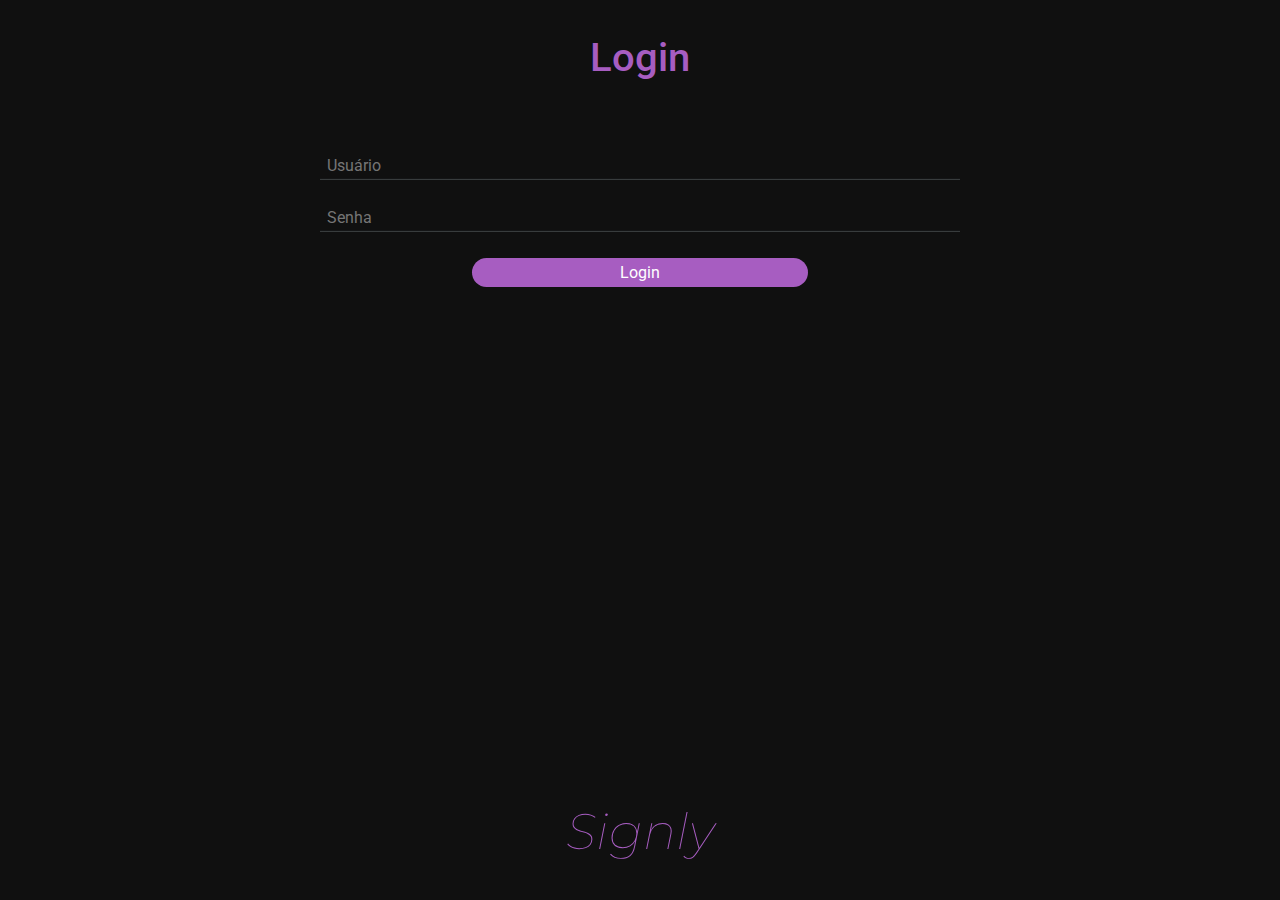
<file: src/index.html>
<!DOCTYPE html>
<html lang="pt-br">
<head>
    <meta charset="UTF-8">
    <meta name="viewport" content="width=device-width, initial-scale=1.0">
    <title>Signly</title>
    <link rel="stylesheet" href="https://cdn.jsdelivr.net/npm/bootstrap@5.3.3/dist/css/bootstrap.min.css">
    <link rel="stylesheet" href="./css/main.css">
    <link rel="stylesheet" href="./css/index.css">

    <!-- Fonts -->
    <link rel="preconnect" href="https://fonts.googleapis.com">
    <link rel="preconnect" href="https://fonts.gstatic.com" crossorigin>

    <link href="https://fonts.googleapis.com/css2?family=Montserrat:ital,wght@0,100..900;1,100..900&display=swap" rel="stylesheet">
    <link href="https://fonts.googleapis.com/css2?family=Montserrat:ital,wght@0,100..900;1,100..900&family=Roboto:ital,wght@0,100..900;1,100..900&display=swap" rel="stylesheet">
</head>
<body>
    <header>
        <h1>Login</h1>
    </header>
    <main>
        <form id="login-form" class="login-form">
            <div>
                <input type="text" id="user" placeholder="Usuário">
                <hr>
            </div>
            <div>
                <input type="password" id="password" placeholder="Senha">
                <hr>
            </div>
            <button id="login" type="submit">
                Login
            </button>
        </form>
    </main>
    <footer>
        <h2>Signly</h2>
    </footer>
    <script src="./js/index.js"></script>
</body>
</html>
</file>
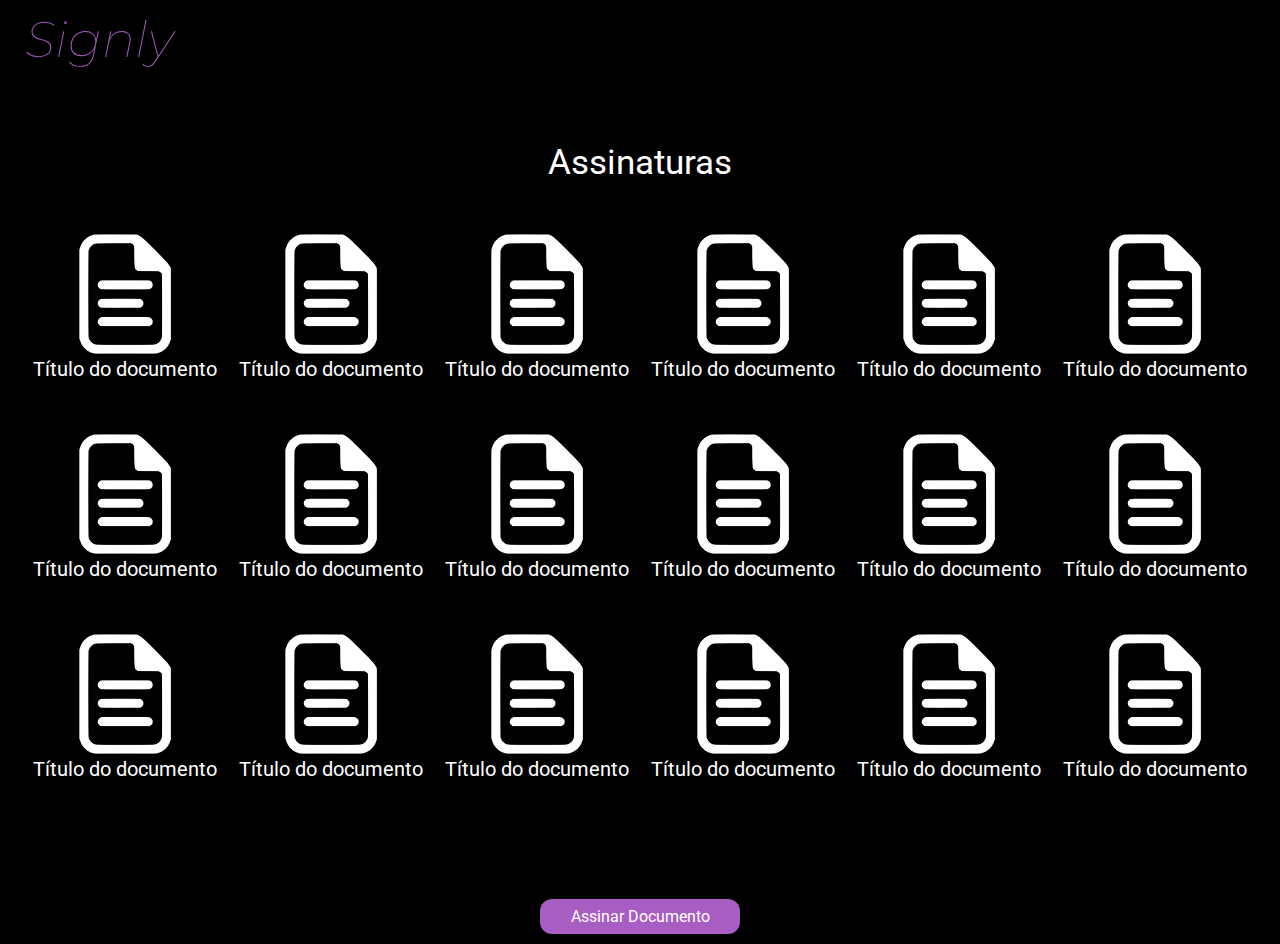
<file: src/pages/home.html>
<!DOCTYPE html>
<html lang="pt-br">
<head>
    <meta charset="UTF-8">
    <meta name="viewport" content="width=device-width, initial-scale=1.0">
    <title>Signly</title>
    <link rel="stylesheet" href="https://cdn.jsdelivr.net/npm/bootstrap@5.3.3/dist/css/bootstrap.min.css">
    <link rel="stylesheet" href="../css/main.css">
    <link rel="stylesheet" href="../css/home.css">

    <!-- Fonts -->
    <link rel="preconnect" href="https://fonts.googleapis.com">
    <link rel="preconnect" href="https://fonts.gstatic.com" crossorigin>

    <link href="https://fonts.googleapis.com/css2?family=Montserrat:ital,wght@0,100..900;1,100..900&display=swap" rel="stylesheet">
    <link href="https://fonts.googleapis.com/css2?family=Montserrat:ital,wght@0,100..900;1,100..900&family=Roboto:ital,wght@0,100..900;1,100..900&display=swap" rel="stylesheet">
</head>
<body class="bg-black">
    <header class="header">
        <h2>Signly</h2>
    </header>
    <main class="main">
        <h1 class="title">Assinaturas</h1>
        <ul class="item-list">
            <li class="item">
                <img src="../assets/doc-icon.png" alt="Imagem do documento">
                <p>Título do documento</p>
            </li>
            <li class="item">
                <img src="../assets/doc-icon.png" alt="Imagem do documento">
                <p>Título do documento</p>
            </li>
            <li class="item">
                <img src="../assets/doc-icon.png" alt="Imagem do documento">
                <p>Título do documento</p>
            </li>
            <li class="item">
                <img src="../assets/doc-icon.png" alt="Imagem do documento">
                <p>Título do documento</p>
            </li>
            <li class="item">
                <img src="../assets/doc-icon.png" alt="Imagem do documento">
                <p>Título do documento</p>
            </li>
            <li class="item">
                <img src="../assets/doc-icon.png" alt="Imagem do documento">
                <p>Título do documento</p>
            </li>
            <li class="item">
                <img src="../assets/doc-icon.png" alt="Imagem do documento">
                <p>Título do documento</p>
            </li>
            <li class="item">
                <img src="../assets/doc-icon.png" alt="Imagem do documento">
                <p>Título do documento</p>
            </li>
            <li class="item">
                <img src="../assets/doc-icon.png" alt="Imagem do documento">
                <p>Título do documento</p>
            </li>
            <li class="item">
                <img src="../assets/doc-icon.png" alt="Imagem do documento">
                <p>Título do documento</p>
            </li>
            <li class="item">
                <img src="../assets/doc-icon.png" alt="Imagem do documento">
                <p>Título do documento</p>
            </li>
            <li class="item">
                <img src="../assets/doc-icon.png" alt="Imagem do documento">
                <p>Título do documento</p>
            </li>
            <li class="item">
                <img src="../assets/doc-icon.png" alt="Imagem do documento">
                <p>Título do documento</p>
            </li>
            <li class="item">
                <img src="../assets/doc-icon.png" alt="Imagem do documento">
                <p>Título do documento</p>
            </li>
            <li class="item">
                <img src="../assets/doc-icon.png" alt="Imagem do documento">
                <p>Título do documento</p>
            </li>
            <li class="item">
                <img src="../assets/doc-icon.png" alt="Imagem do documento">
                <p>Título do documento</p>
            </li>
            <li class="item">
                <img src="../assets/doc-icon.png" alt="Imagem do documento">
                <p>Título do documento</p>
            </li>
            <li class="item">
                <img src="../assets/doc-icon.png" alt="Imagem do documento">
                <p>Título do documento</p>
            </li>
        </ul>
        <button id="sign-btn" class="sign-btn">
            Assinar Documento
        </button>
    </main>
    <script src="../js/home.js"></script>
</body>
</html>
</file>
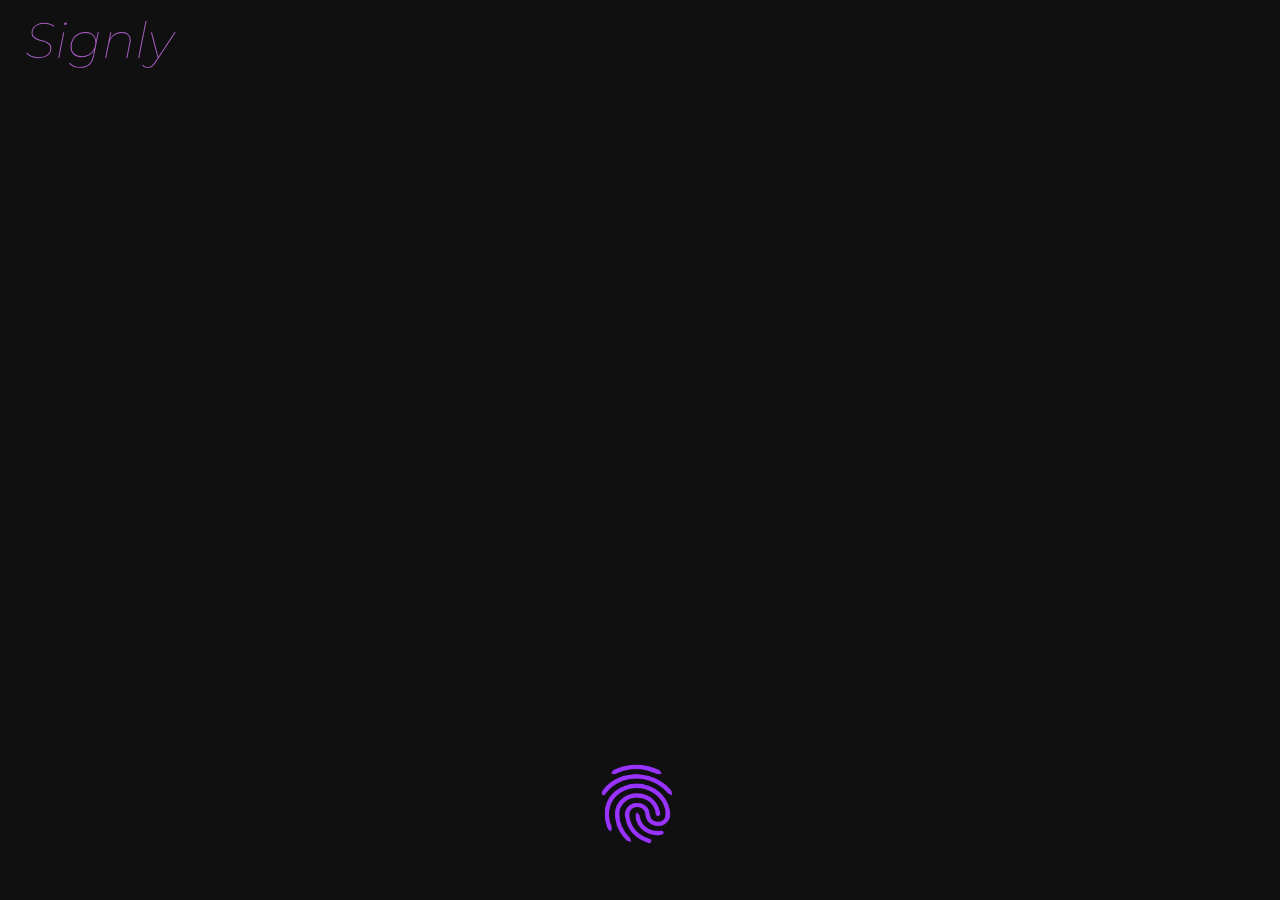
<file: src/pages/sign.html>
<!DOCTYPE html>
<html lang="pt-br">
<head>
    <meta charset="UTF-8">
    <meta name="viewport" content="width=device-width, initial-scale=1.0">
    <title>Signly</title>
    <link rel="stylesheet" href="../css/main.css">
    <link rel="stylesheet" href="../css/sign.css">

     <!-- Fonts -->
    <link rel="preconnect" href="https://fonts.googleapis.com">
    <link rel="preconnect" href="https://fonts.gstatic.com" crossorigin>

    <link href="https://fonts.googleapis.com/css2?family=Montserrat:ital,wght@0,100..900;1,100..900&display=swap" rel="stylesheet">
    <link href="https://fonts.googleapis.com/css2?family=Montserrat:ital,wght@0,100..900;1,100..900&family=Roboto:ital,wght@0,100..900;1,100..900&display=swap" rel="stylesheet">
</head>
<body>
    <header class="header">
        <h2>Signly</h2>
    </header>
    <main>
        <div class="doc-frame">
            <iframe id="pdf" src="../assets/pdf-example.pdf" frameborder="0"></iframe>
        </div>
        <button id="fingerprint-btn" class="fingerprint-btn">
            <img id="fingerprint" src="../assets/fingerprint.png" alt="fingerprint-icon">
        </button>
    </main>
    <script src="../js/sign.js"></script>
</body>
</html>
</file>
<file: src/css/main.css>
* {
    padding: 0px;
    margin: 0px;
    box-sizing: border-box;
    list-style: none;
}

body {
    display: flex;
    flex-flow: column nowrap;
    align-items: center;
    background-color: #101010;
    font-family: "Roboto", sans-serif;
}

header {
    margin-top: 34px;
    margin-bottom: 64px;
    color: #A75DC1;
}

main {
    display: flex;
    flex-direction: column;
    align-items: center;
    width: 100%;
    height: 100%;
}

input {
    background-color: transparent;
    padding-left: 7px;
    border: none;
    width: 100%;
    color: #FFFFFF;
}

input:focus,
input:active {
    background-color: transparent;
}

hr {
    margin: 0px;
    padding: 0px;
    height: 2.2px;
    background-color: #B0BEC5;
}

button {
    border-radius: 20px;
    width: 336px;
    height: 29px;
    background-color: #A75DC1;
    border: none;
    color: #FFFFFF;
    text-align: center;
    cursor: pointer;
}

footer {
    position: absolute;
    bottom: 0;
    padding-bottom: 30px;
}

footer h2 {
    font-family: "Montserrat", sans-serif;
    font-weight: 100;
    font-style: italic;
    color: #A75DC1;
    font-size: 50px;
}
</file>
<file: src/css/index.css>
.login-form {
    display: flex;
    flex-direction: column;
    gap: 26px;
    margin-bottom: 30px;
    text-align: center;
    width: 100%;
    align-items: center;
}

.login-form div {
    width: 100%;
}

.login-message {
    color: brown;
}

main {
    width: 50%;
}
</file>
<file: src/css/home.css>
.header {
    width: 100%;
    display: flex;
    justify-content: left;
    padding-left: 25px;
    margin-top: 10px;
}

.main {
    display: flex;
    flex-direction: column;
    align-items: center;
}

h2 {
    font-family: "Montserrat", sans-serif;
    font-weight: 100;
    font-style: italic;
    color: #A75DC1;
    font-size: 50px;
}

.title {
    font-size: 35px;
    font-weight: 400;
    color: #FFFFFF;
    margin-bottom: 50px;
}

.item-list {
    display: flex;
    flex-flow: row wrap;
    margin-bottom: 87px;
    justify-content: center;
    padding: 0px;
    gap: 22px;
}

.item {
    text-align: center;
    color: #FFFFFF;
    font-size: 20px;
    margin-bottom: 12px;
}

.item img {
    width: 120px;
}

.sign-btn {
    width: 200px;
    height: 35px;
    border-radius: 12px;
    margin-bottom: 10px;
}

@media (max-width: 768px) {
    .item img {
        width: 80px;
    }
}

@media (max-width: 480px) {
    .title {
        font-size: 30px;
    }

    .item {
        font-size: 15px;
    }

    .item img {
        width: 48px;
    }
}
</file>
<file: src/css/sign.css>
.header {
    width: 100%;
    display: flex;
    justify-content: left;
    padding-left: 25px;
    margin-top: 10px;
}

h2 {
    font-family: "Montserrat", sans-serif;
    font-weight: 100;
    font-style: italic;
    color: #A75DC1;
    font-size: 50px;
}

.doc-frame {
    width: 80%;
}

.doc-frame iframe {
    width: 100%;
    height: calc(100vh - 300px);
}

.fingerprint-btn {
    background-color: transparent;
    display: flex;
    width: 130px;
    height: 130px;
    padding: 0px;
    justify-content: center;
}

.fingerprint-btn img {
    width: 100%;
    height: 100%;
    object-fit: contain;
}
</file>
